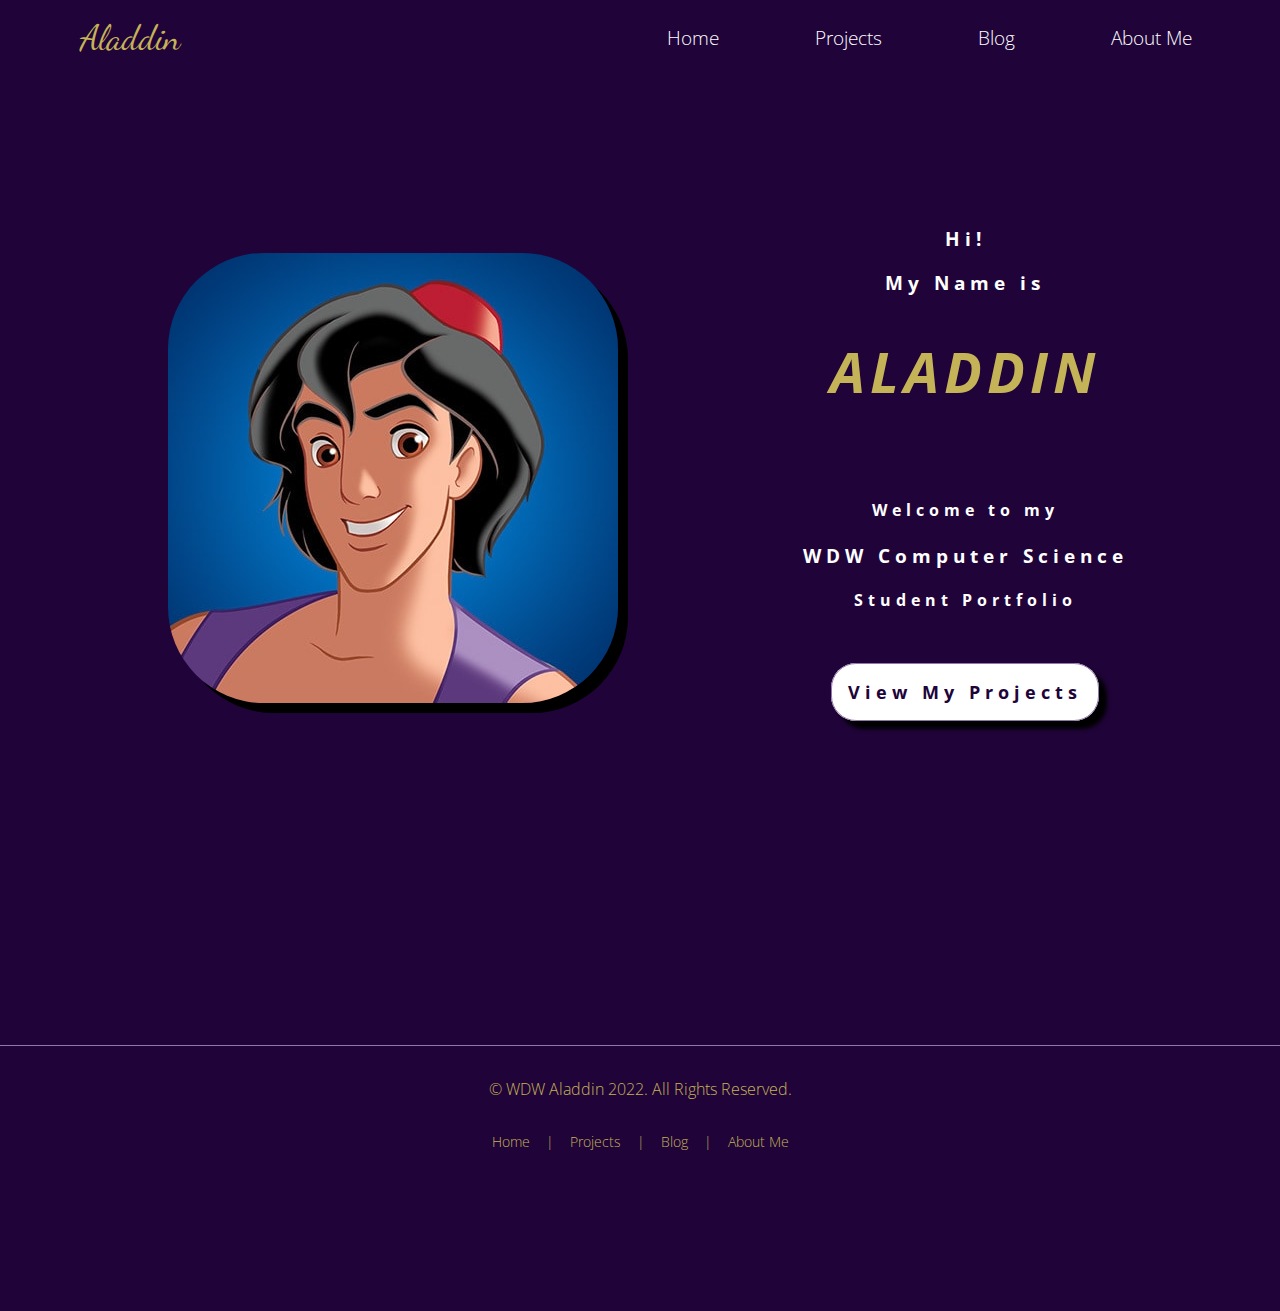
<file: index.html>
<!DOCTYPE html>
<html lang="en">

<head>
    <meta charset="UTF-8">
    <meta name="viewport" content="width=device-width, initial-scale=1.0">
    <meta http-equiv="X-UA-Compatible" content="ie=edge">
    <link rel="stylesheet" href="style.css" type="text/css">
    <link rel="stylesheet" href="nav.css" type="text/css">
    <title>Aladdin's Portfolio</title>

</head>

<body>
    <!-- Navigation Menu -->
    <nav class="navbar">
        <!-- logo -->
        <div class="logo">Aladdin</div>
        <!-- hamburger toggle -->
        <a href="#" class="toggle-button">
            <span class="bar"></span>
            <span class="bar"></span>
            <span class="bar"></span>
        </a>
        <!-- Page Navigation Links -->
        <div class="navbar-links">
            <ul>
                <li><a href="index.html">Home</a></li>
                <li><a href="projects.html">Projects</a></li>
                <li><a href="blog.html">Blog</a></li>
                <li><a href="aboutMe.html">About Me</a></li>
            </ul> <!-- Close ul list -->
        </div> <!-- close navbar links class -->

    </nav> <!-- close navbar class -->

    <!-- Hero Section -->
    <section class="hero">
        <div class="heroImage">
            <img src="assets/aladdin2.jpeg"></img>
        </div> <!-- close heroimage class -->
        <div class="heroText">
            <div class="heroTextTop">
                <h3>Hi!</h3>
                <h3>My Name is</h3>
                <h1 class="heroName"><em>Aladdin</em></h1>
            </div> <!-- close heroTextTop class -->
            <div class="heroTextBottom">
                <h4>Welcome to my</h4>
                <h3>WDW Computer Science</h3>
                <h4>Student Portfolio</h4>
            </div> <!-- close heroTextBottom class -->
            <div class="heroButton">
                <a href="projects.html" class="button">View My Projects</a>
            </div> <!-- close heroButton class -->
        </div> <!-- close heroText class -->
    </section> <!-- close hero class --> 
    
    <footer>
        <p class="copyright">&copy; WDW Aladdin 2022. All Rights Reserved.</p>
        <ul class="bottomNav">
            <li><a href="index.html">Home</a></li>
            <li class="divider">|</li>
            <li><a href="projects.html">Projects</a></li>
            <li class="divider">|</li>
            <li><a href="blog.html">Blog</a></li>
            <li class="divider">|</li>
            <li><a href="aboutMe.html">About Me</a></li>
            
        </ul>
    </footer>




    <script type="text/javascript" src="script.js"></script>
</body>

</html>
</file>
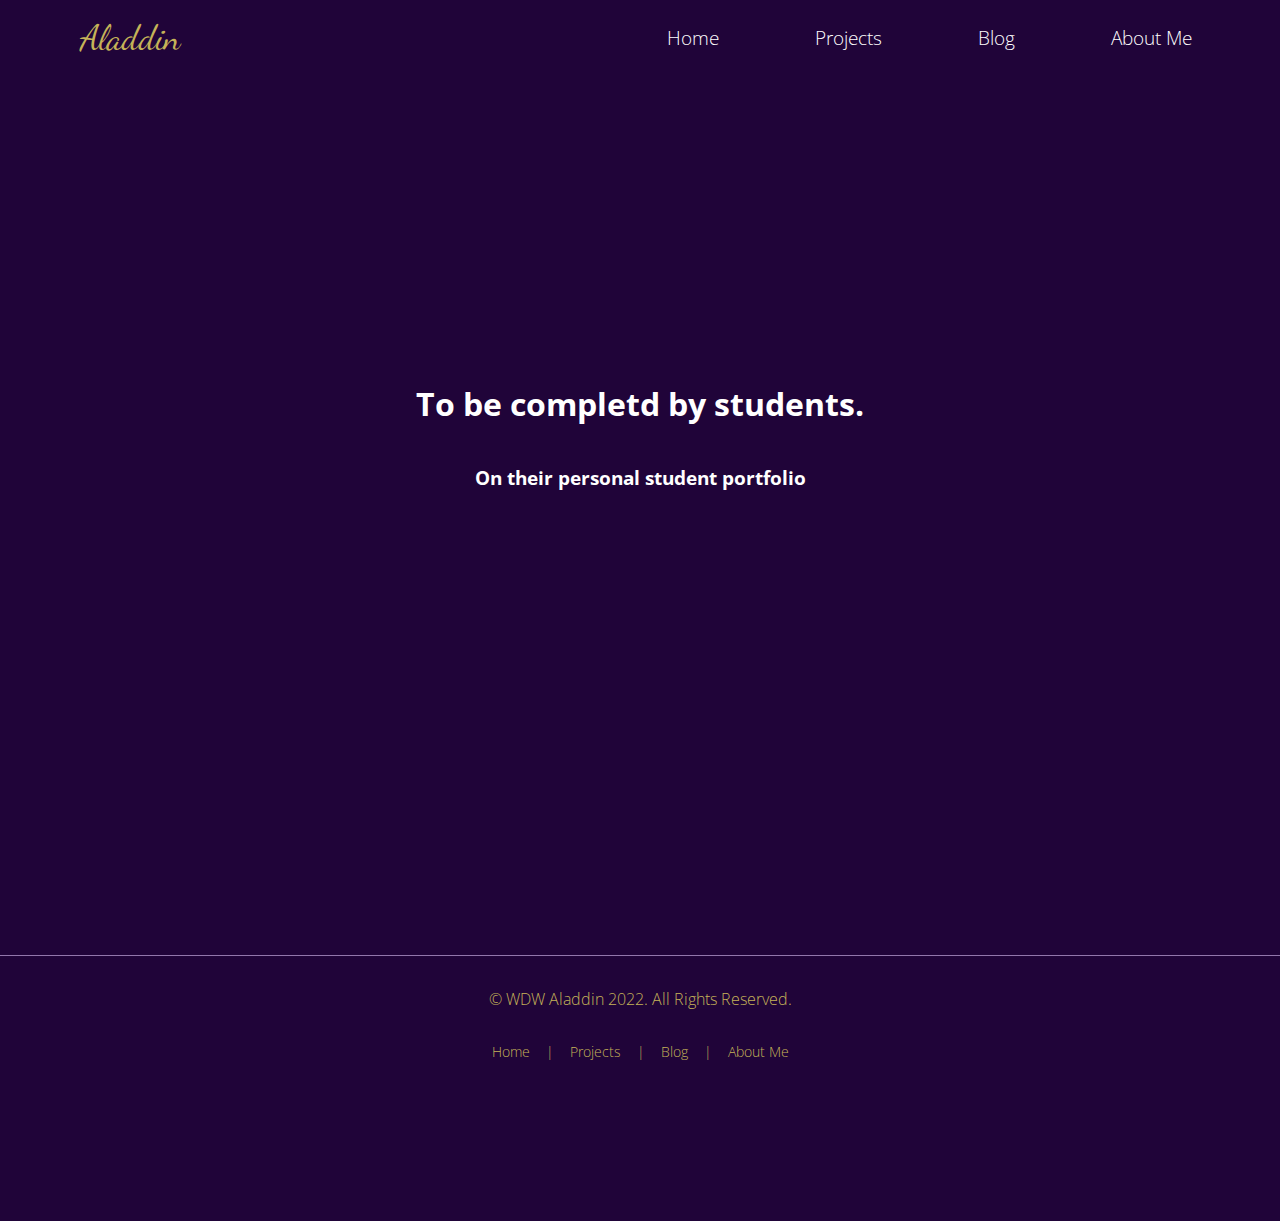
<file: aboutMe.html>
<!DOCTYPE html>
<html lang="en">

<head>
    <meta charset="UTF-8">
    <meta name="viewport" content="width=device-width, initial-scale=1.0">
    <meta http-equiv="X-UA-Compatible" content="ie=edge">
    <link rel="stylesheet" href="style.css" type="text/css">
    <link rel="stylesheet" href="nav.css" type="text/css">
    <title>About Me</title>

</head>

<body>
    <!-- Navigation Menu -->
    <nav class="navbar">
        <!-- logo -->
        <div class="logo">Aladdin</div>
        <!-- hamburger toggle -->
        <a href="#" class="toggle-button">
            <span class="bar"></span>
            <span class="bar"></span>
            <span class="bar"></span>
        </a>
        <!-- Page Navigation Links -->
        <div class="navbar-links">
            <ul>
                <li><a href="index.html">Home</a></li>
                <li><a href="projects.html">Projects</a></li>
                <li><a href="blog.html">Blog</a></li>
                <li><a href="aboutMe.html">About Me</a></li>
            </ul> <!-- Close ul list -->
        </div> <!-- close navbar links class -->

    </nav> <!-- close navbar class -->

    <section class="filler">
      <h1> To be completd by students.</h1>  
      <h3>On their personal student portfolio</h3>
        
    </section>
    
    <footer>
        <p class="copyright">&copy; WDW Aladdin 2022. All Rights Reserved.</p>
        <ul class="bottomNav">
            <li><a href="index.html">Home</a></li>
            <li class="divider">|</li>
            <li><a href="projects.html">Projects</a></li>
            <li class="divider">|</li>
            <li><a href="blog.html">Blog</a></li>
            <li class="divider">|</li>
            <li><a href="aboutMe.html">About Me</a></li>
            
        </ul>
    </footer>




    <script type="text/javascript" src="script.js"></script>
</body>

</html>
</file>
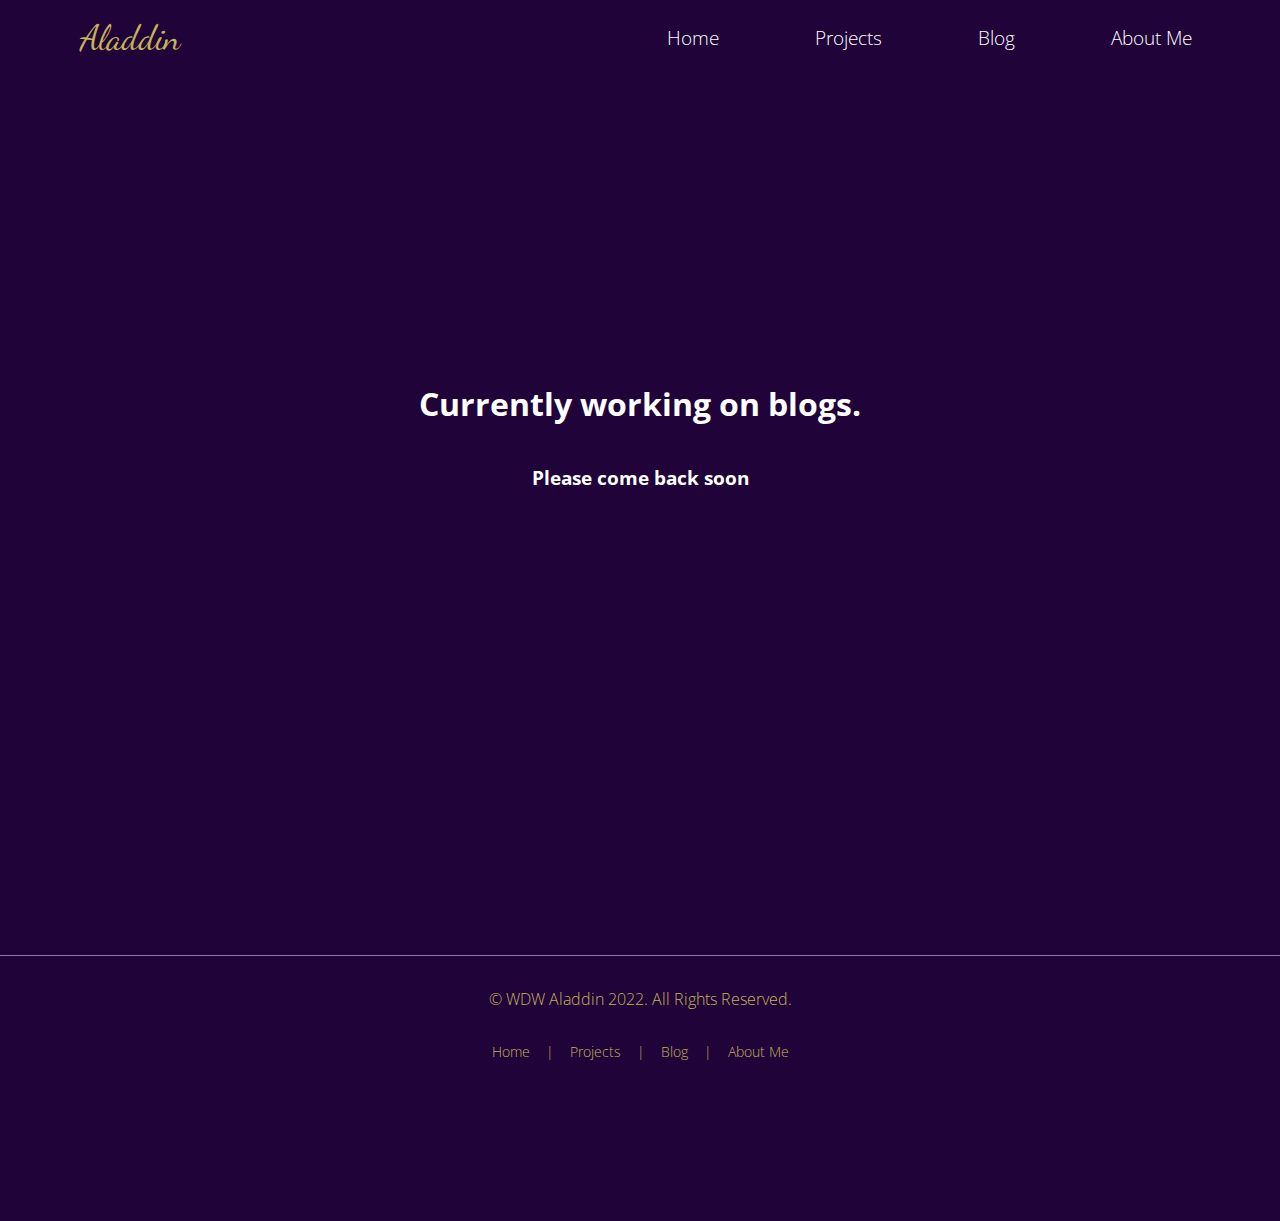
<file: blog.html>
<!DOCTYPE html>
<html lang="en">

<head>
    <meta charset="UTF-8">
    <meta name="viewport" content="width=device-width, initial-scale=1.0">
    <meta http-equiv="X-UA-Compatible" content="ie=edge">
    <link rel="stylesheet" href="style.css" type="text/css">
    <link rel="stylesheet" href="nav.css" type="text/css">
    <title>Blog</title>

</head>

<body>
    <!-- Navigation Menu -->
    <nav class="navbar">
        <!-- logo -->
        <div class="logo">Aladdin</div>
        <!-- hamburger toggle -->
        <a href="#" class="toggle-button">
            <span class="bar"></span>
            <span class="bar"></span>
            <span class="bar"></span>
        </a>
        <!-- Page Navigation Links -->
        <div class="navbar-links">
            <ul>
                <li><a href="index.html">Home</a></li>
                <li><a href="projects.html">Projects</a></li>
                <li><a href="blog.html">Blog</a></li>
                <li><a href="aboutMe.html">About Me</a></li>
            </ul> <!-- Close ul list -->
        </div> <!-- close navbar links class -->

    </nav> <!-- close navbar class -->

    <section class="filler">
      <h1> Currently working on blogs.</h1>  
      <h3>Please come back soon</h3>
        
    </section>
    
    <footer>
        <p class="copyright">&copy; WDW Aladdin 2022. All Rights Reserved.</p>
        <ul class="bottomNav">
            <li><a href="index.html">Home</a></li>
            <li class="divider">|</li>
            <li><a href="projects.html">Projects</a></li>
            <li class="divider">|</li>
            <li><a href="blog.html">Blog</a></li>
            <li class="divider">|</li>
            <li><a href="aboutMe.html">About Me</a></li>
            
        </ul>
    </footer>




    <script type="text/javascript" src="script.js"></script>
</body>

</html>
</file>
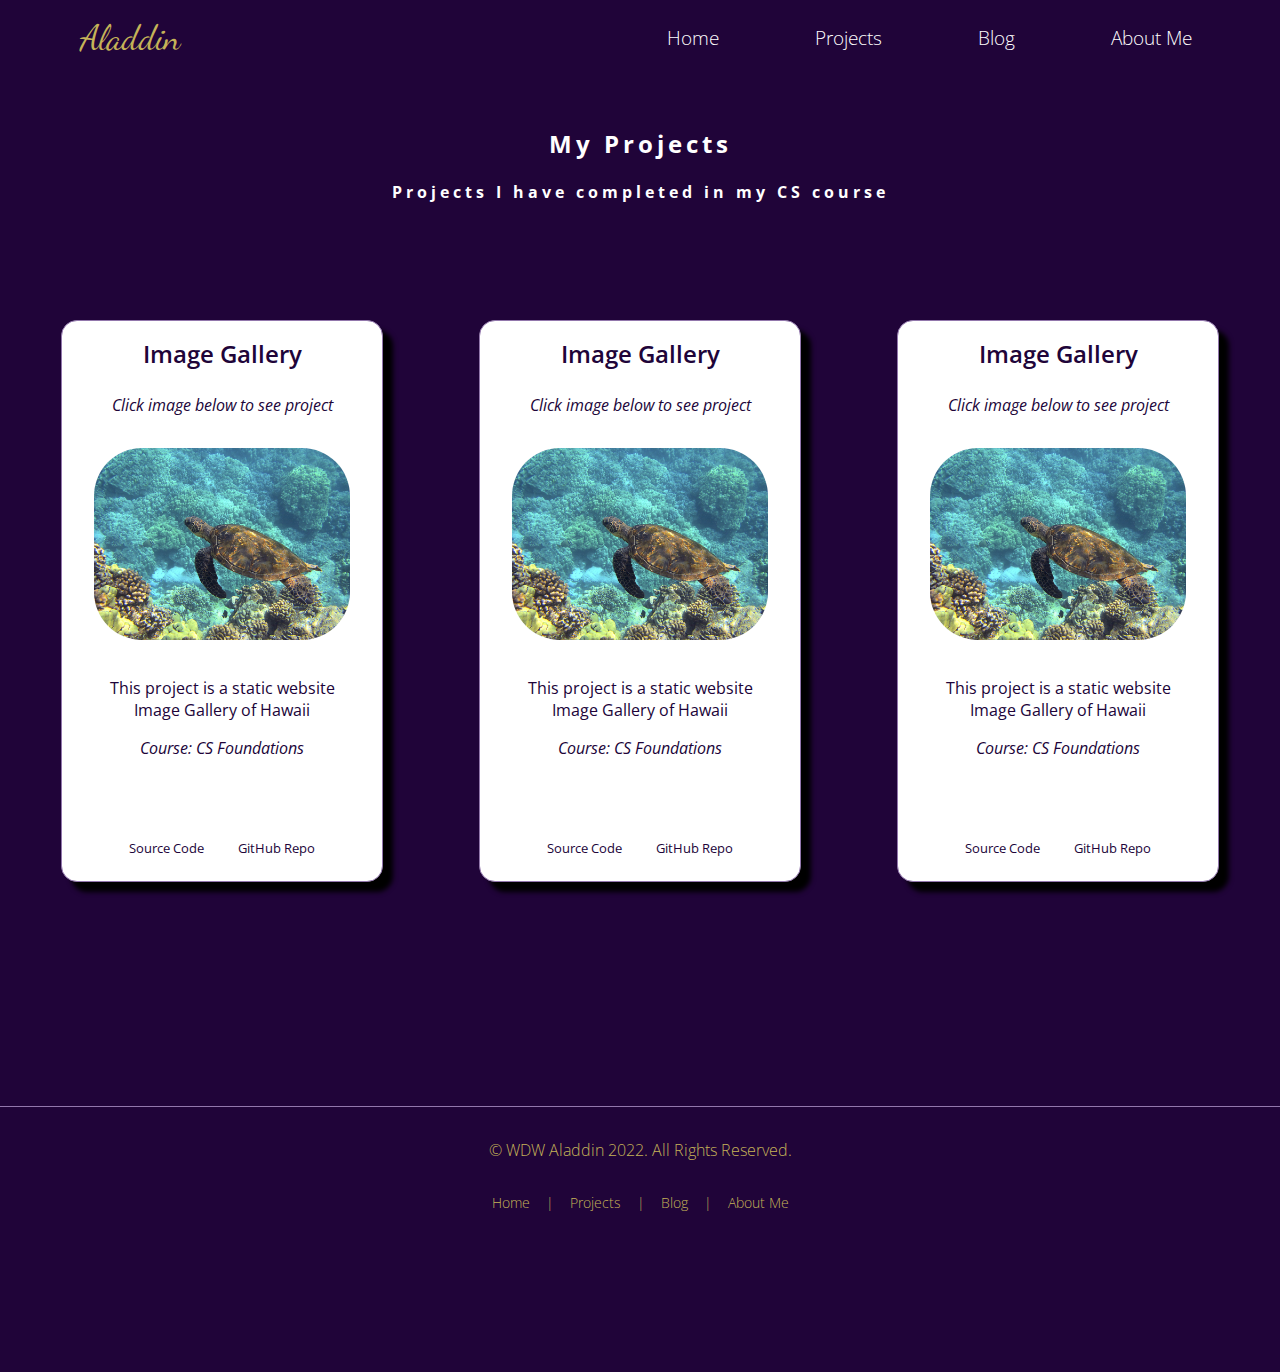
<file: projects.html>
<!DOCTYPE html>
<html lang="en">

<head>
    <meta charset="UTF-8">
    <meta name="viewport" content="width=device-width, initial-scale=1.0">
    <meta http-equiv="X-UA-Compatible" content="ie=edge">
    <link rel="stylesheet" href="style.css" type="text/css">
    <link rel="stylesheet" href="nav.css" type"text/css">
    <link rel="stylesheet" href="https://cdnjs.cloudflare.com/ajax/libs/font-awesome/6.2.0/css/all.min.css" integrity="sha512-xh6O/CkQoPOWDdYTDqeRdPCVd1SpvCA9XXcUnZS2FmJNp1coAFzvtCN9BmamE+4aHK8yyUHUSCcJHgXloTyT2A==" crossorigin="anonymous" referrerpolicy="no-referrer" />
    <title>Aladdin's Portfolio</title>

</head>

<body>
    <!-- Navigation Menu -->
    <nav class="navbar">
        <!-- logo -->
        <div class="logo">Aladdin</div>
        <!-- hamburger toggle -->
        <a href="#" class="toggle-button">
            <span class="bar"></span>
            <span class="bar"></span>
            <span class="bar"></span>
        </a>
        <!-- page Navigation links -->
        <div class="navbar-links">
            <ul>
                <li><a href="index.html">Home</a></li>
                <li><a href="projects.html">Projects</a></li>
                <li><a href="blog.html">Blog</a></li>
                <li><a href="aboutMe.html">About Me</a></li>
            </ul> <!-- Close ul list -->
        </div> <!-- Close navbar links class -->

    </nav> <!-- Close navbar class -->

    <!-- Project Header -->
    <header class="projectsHeader">
        <h2>My Projects</h2>
        <h4>Projects I have completed in my CS course</h4>
    </header>

    <!-- Project Cards -->
    <section class="projectGallery">

        <div class="projectCard">
            <h2> Image Gallery</h2>
            <p><em>Click image below to see project</em></p>
            <a href="csf2223.github.io/studentportfolio-SalvatoreNico/"> <img src="assets/sea-turtle-547162_1920.jpg"> </a>
            <p>This project is a static website Image Gallery of Hawaii</p>
            <p><em>Course: CS Foundations</em></p>
            <div class="projectIcons">
                <div class="sourceCode">
                    <a href="assets/IMGGalleryCode.pdf"><i class="fa-solid fa-file"></i></a>
                    <p>Source Code</p>
                </div>
                <div class="githubRepo">
                    <a href="https://csf2223.github.io/imagegallery-SalvatoreNico/"><i class="fa-brands fa-github"></i></a>
                    <p>GitHub Repo</p>
                </div>
            </div>
        </div> <!-- close Project Card 1 -->
        <div class="projectCard">
            <h2> Image Gallery</h2>
            <p><em>Click image below to see project</em></p>
            <a href="csf2223.github.io/studentportfolio-SalvatoreNico/"> <img src="assets/sea-turtle-547162_1920.jpg"> </a>
            <p>This project is a static website Image Gallery of Hawaii</p>
            <p><em>Course: CS Foundations</em></p>
            <div class="projectIcons">
                <div class="sourceCode">
                    <a href="assets/IMGGalleryCode.pdf"><i class="fa-solid fa-file"></i></a>
                    <p>Source Code</p>
                </div>
                <div class="githubRepo">
                    <a href="https://csf2223.github.io/imagegallery-SalvatoreNico/"><i class="fa-brands fa-github"></i></a>
                    <p>GitHub Repo</p>
                </div>
            </div>
        </div> <!-- close Project Card 2 -->
        <div class="projectCard">
            <h2> Image Gallery</h2>
            <p><em>Click image below to see project</em></p>
            <a href="csf2223.github.io/studentportfolio-SalvatoreNico/"> <img src="assets/sea-turtle-547162_1920.jpg"> </a>
            <p>This project is a static website Image Gallery of Hawaii</p>
            <p><em>Course: CS Foundations</em></p>
            <div class="projectIcons">
                <div class="sourceCode">
                    <a href="assets/IMGGalleryCode.pdf"><i class="fa-solid fa-file"></i></a>
                    <p>Source Code</p>
                </div>
                <div class="githubRepo">
                    <a href="https://csf2223.github.io/imagegallery-SalvatoreNico/"><i class="fa-brands fa-github"></i></a>
                    <p>GitHub Repo</p>
                </div>
            </div>
        </div> <!-- close Project Card 3 -->

    </section> <!-- Close Project Gallery Class -->
    
    <footer>
        <p class="copyright">&copy; WDW Aladdin 2022. All Rights Reserved.</p>
        <ul class="bottomNav">
            <li><a href="index.html">Home</a></li>
            <li class="divider">|</li>
            <li><a href="projects.html">Projects</a></li>
            <li class="divider">|</li>
            <li><a href="blog.html">Blog</a></li>
            <li class="divider">|</li>
            <li><a href="aboutMe.html">About Me</a></li>
            
        </ul>
    </footer>

    <script type="text/javascript" src="script.js">

    </script>

</body>

</html>
</file>
<file: style.css>
/*
Color Palette
background color: #200439
primary: #512C73
secondary: #361356
tertiary: #6F4D8F
accent: #9277AC
vegasGold: #c5b358
white: #fff
black: #000
*/

@import url('https://fonts.googleapis.com/css2?family=Dancing+Script:wght@400;700&display=swap');
@import url('https://fonts.googleapis.com/css2?family=Open+Sans:wght@300;400;600;700&display=swap');

html {
/* If we add any padding or border onto an element it does not affect the width of the element */
box-sizing:border-box;
}

body {
margin: 0;
padding: 0;
Font-family: 'Open Sans', sans-serif;
font-weight: 300;
background-color: #200439;
color: #fff;
}

.hero {
display:flex;
flex-direction: column;
justify-content: space-evenly;
align-items: center;
}

.heroImage{
padding:2rem;
}

.heroImage img{
border-radius:6rem;
box-shadow:10px 10px #000;
width: 100%;
height:auto;
}

.heroText{
font-size:0.7rem;
padding-bottom:2rem;
text-align: center;
letter-spacing: 5px;
}

.heroName{
color:#c5b358;
font-size:2.5rem;
text-transform:uppercase;
}

.heroTextTop {
padding:1rem;
}

.heroTextBottom {
padding:1rem;
}

.heroButton{
margin:2rem;
}

.button {
background-color:#fff;
padding:1rem;
border:1px solid #9277AC;
border-radius: 25px;
font-size:0.85rem;
font-weight:700;
color:#200439;
text-decoration:none;
box-shadow:8px 8px 4px #000;
}

.button:hover{
background-color:#361356;
color:#c5b358;
transform: scale(1.5);
/*(150% zoom-note: if the zoom is too large it will go outside of the viewport)*/
}

.projectsHeader {
margin:1.5rem 3rem;
text-align: center;
padding:0.5rem;
letter-spacing:4px;
}

.projectCard{
background-color: #fff;
color: #200439;
margin: 4rem 3rem;
padding: 0.5rem 2rem;
text-align: center;
border: 1px solid #9277AC;
border-radius: 1rem;
box-shadow: 10px 10px 5px #000;
}

.projectCard img{
width:100%;
height: auto;
border-radius:3rem;
margin: 1rem 0;
}

.projectCard h2 {
margin:0.5rem 1rem 1.5rem 1rem;
font-weight: 600;
}

.projectCard p {
font-size: 1rem;
font-weight:400;
}

.projectIcons{
display: flex;
justify-content: space-evenly;
font-size: 1.2rem;
margin-top: 2rem;
}

.projectIcons p {
margin: 0 0 1rem 0;
font-size: 0.8rem;
}

.fa-github {
font-size:2.2rem;
padding:1.5rem;
}

.fa-file {
font-size: 2.2rem;
padding: 1.5rem;
}

footer {
    text-align: center;
    color: #c5b358;
    margin: 10rem 0;
    border-top: 1px solid #9277AC;
}

.copyright {
    margin: 1rem;
    padding: 1rem;
    font-size: 1rem;
    color: #c5b358;
    display: block;
}

.filler {
    display: flex;
    flex-direction: column;
    justify-content: center;
    align-items: center;
    margin: 0;
    height: 80vh;
}






@media (min-width: 800px) {
.hero {
flex-direction: row;
justify-content: space-evenly;
align-items: center;
height: 90vh;
}

.heroText {
font-size: 1rem;
}

.heroName {
font-size: 3.5rem;
}

.button {
font-size: 1.1rem;
}

.projectGallery {
display: flex;
flex-direction: row;
justify-content: center;
flex-wrap: wrap;
}

.projectCard{
max-width: 20%;
}
}
</file>
<file: nav.css>
/*
Color Palette
background color: #200439
primary: #512C73
secondary: #361356
tertiary: #6F4D8F
accent: #9277AC
vegasGold: #c5b358
white: #fff
black: #000  
*/

@import url('https://fonts.googleapis.com/css2?family=Dancing+Script:wght@400;700&display=swap');
@import url('https://fonts.googleapis.com/css2?family=Dancing+Script:wght@400;700&family=Open+Sans:wght@300;400;600;700&display=swap');

.navbar {
    display: flex;
    justify-content: space-between;
    align-items: center;
    padding: 0 2.5rem;
    
}

.logo {
    font-size: 2.2rem;
    margin: 0.75rem 2.5rem;
    color: #c5b358;
    font-family: 'Dancing Script', cursive;
}

.navbar-links ul {
   margin: 0;
   padding: 0;
   display: flex;
}

.navbar-links li {
    list-style: none;
    padding: 1rem;
    font-size: 1.2rem;
}

.navbar-links li a {
    text-decoration: none;
    color: #fff;
    padding: 0.5rem 2rem;
    display: block;
}

.navbar-links li:hover {
    background-color: #361356;
}

.toggle-button {
    position: absolute;
    top: 1.5rem;
    right: 1.5rem;
    display: none;
    flex-direction: column;
    justify-content: space-between;
    width: 30px;
    height: 20px;
}

.toggle-button .bar {
    height: 3px;
    width: 100%;
    background-color: #fff;
    border-radius: 10px;
}

.bottomNav {
    margin: 0;
    padding: 0;
    display: flex;
    justify-content: center;
    align-items: center;
}

.bottomNav li {
    list-style: none;
    font-size: 0.9rem;
    padding: 0 0.5rem;
}

.bottomNav li a {
    text-decoration: none;
    color: #c5b358;
    display: block;
}




@media (max-width: 800px) {
    .toggle-button {
        display: flex;
    }

    .navbar-links {
        display: none;
        width: 100%;
    }
    
    .navbar {
        flex-direction: column;
        align-items: flex-start;
    }
    
    .navbar-links ul {
        width: 100%;
        flex-direction: column;
    }
    
    .navbar-links li {
        text-align: center;
    }
    
    .navbar-links.active {
        display: flex
    }
}
</file>
